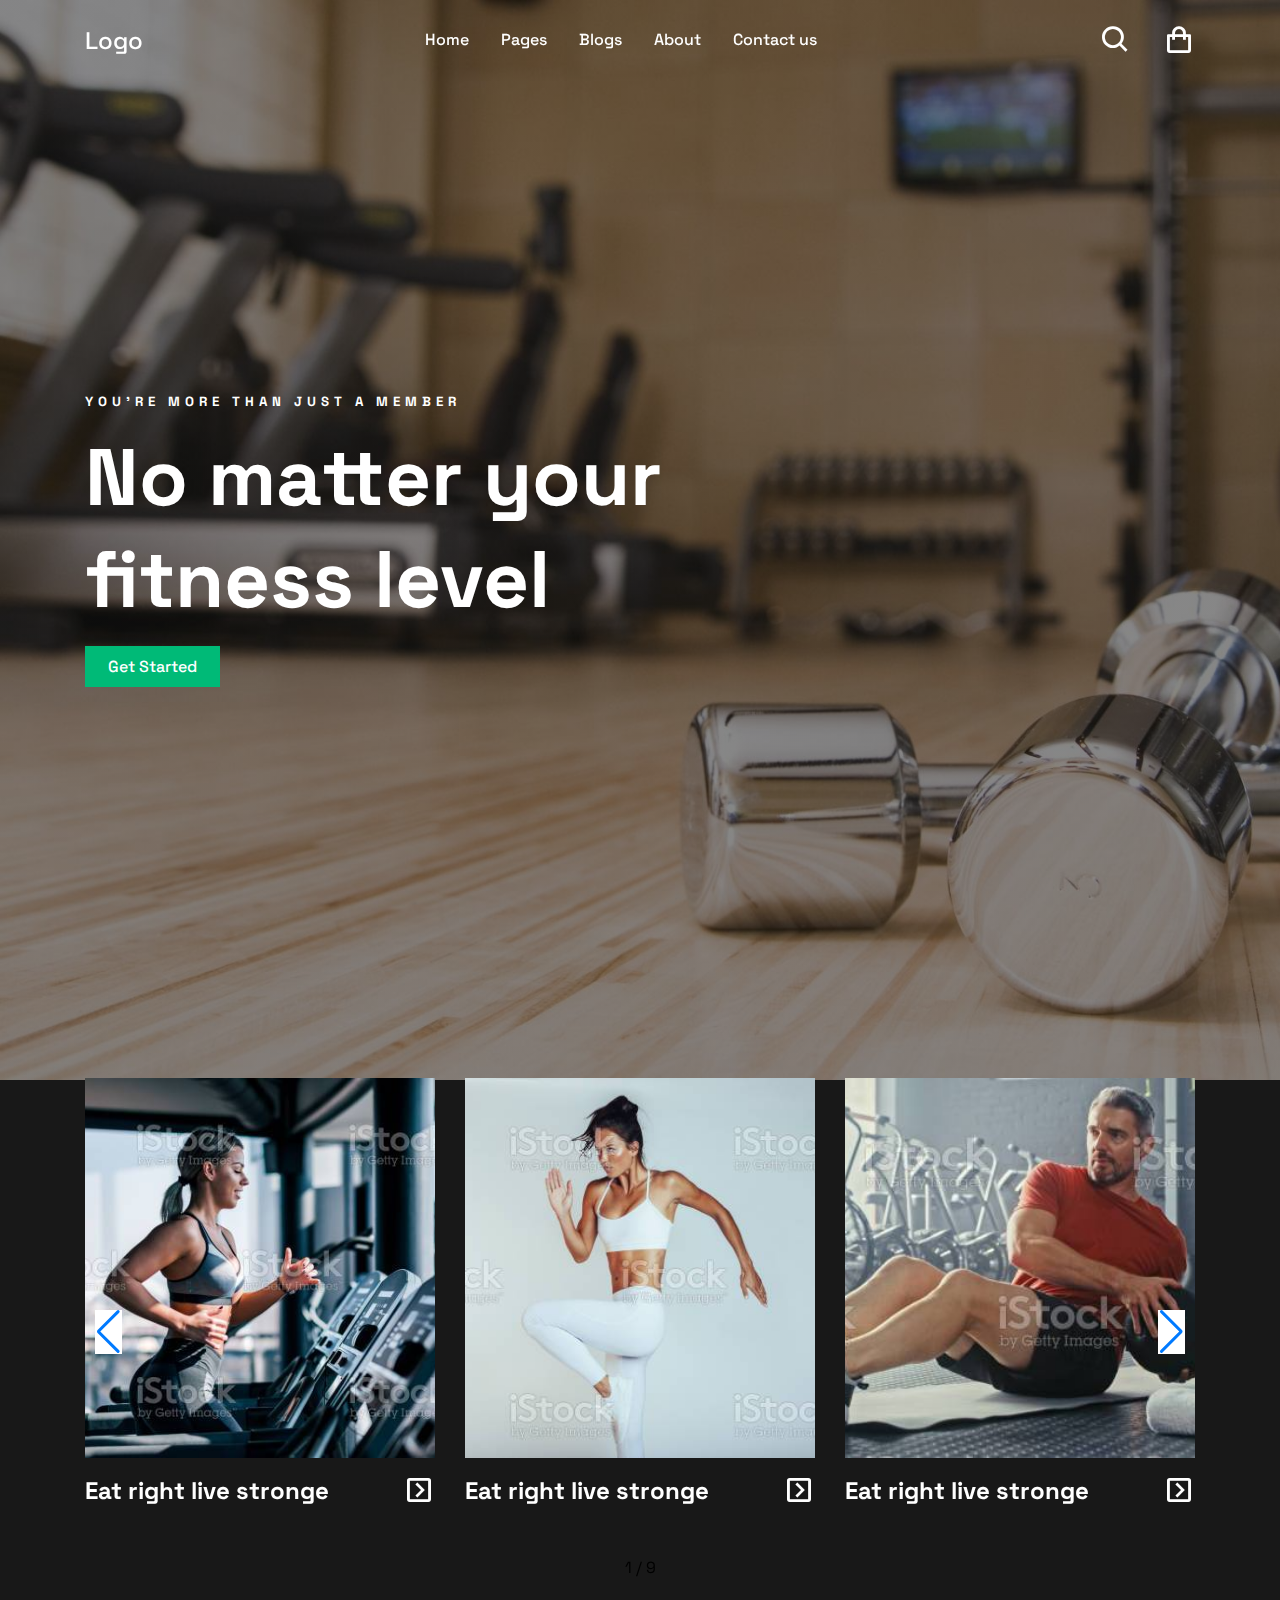
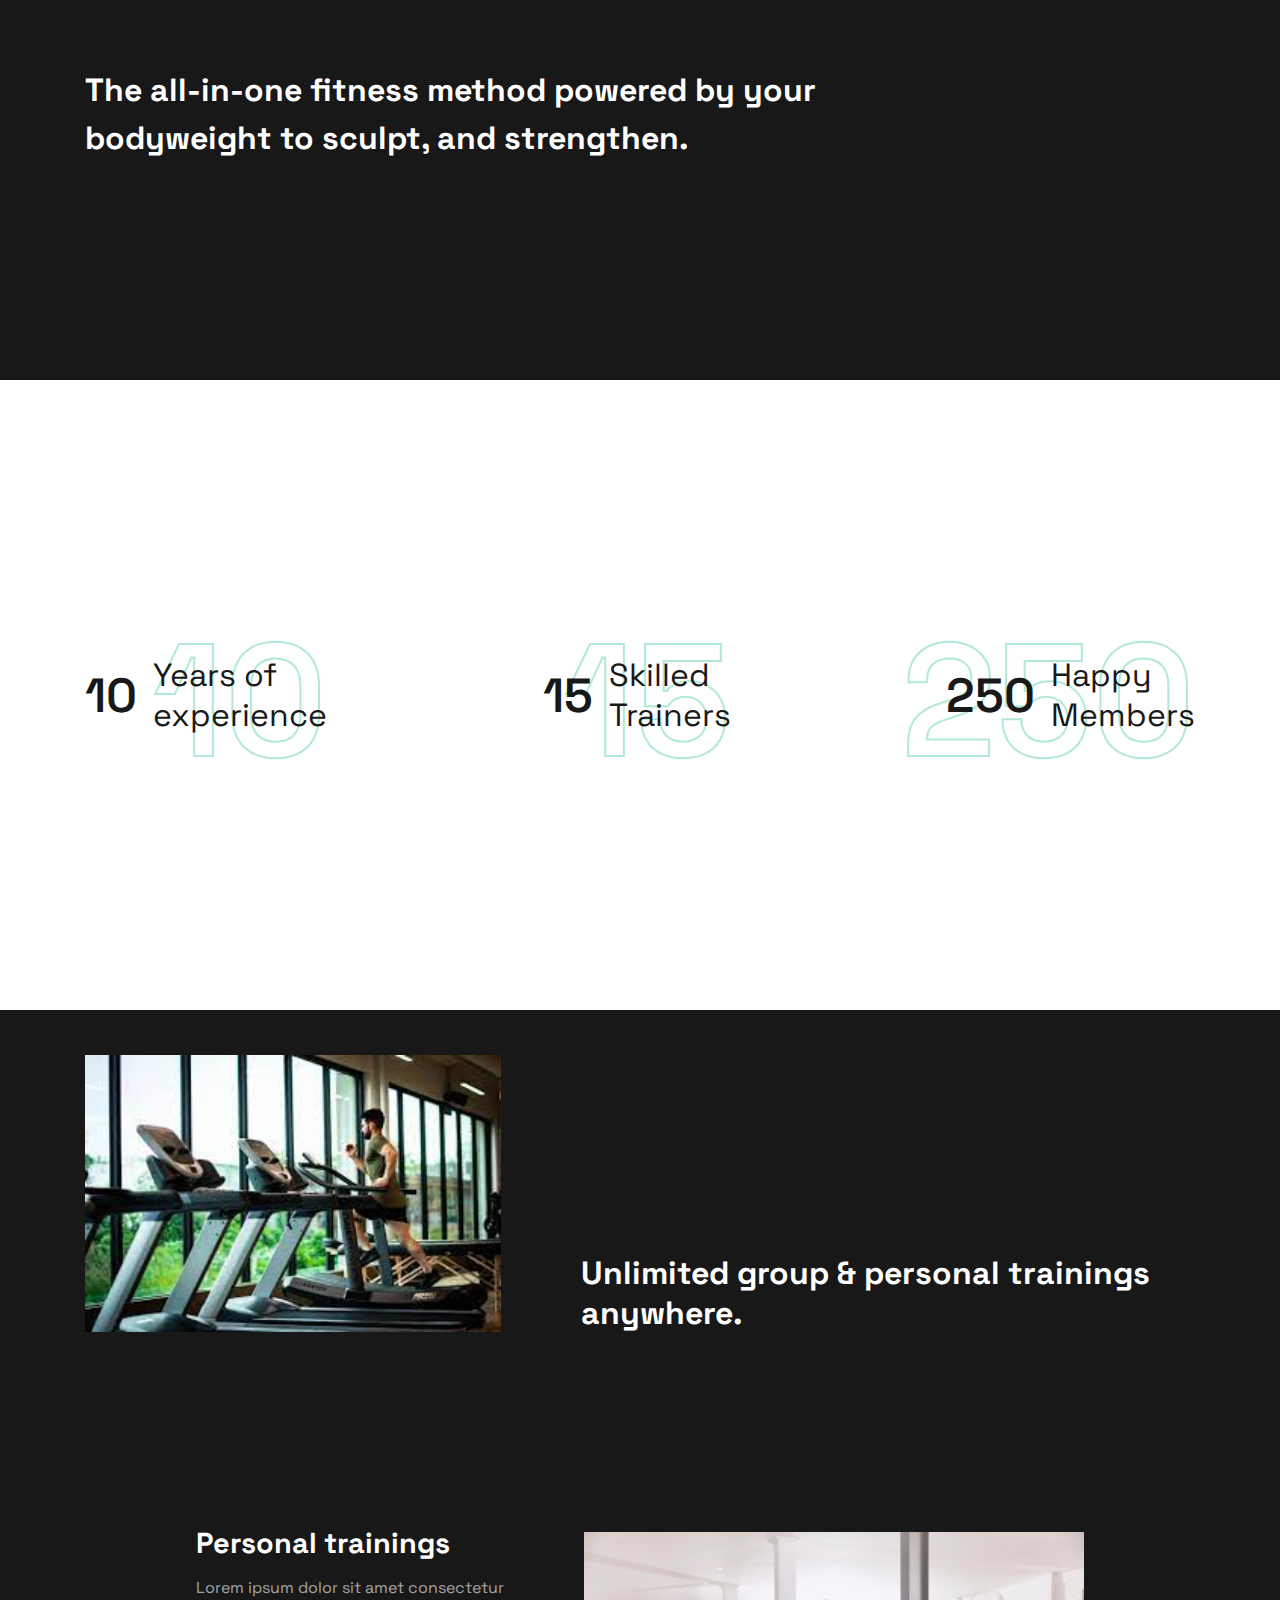
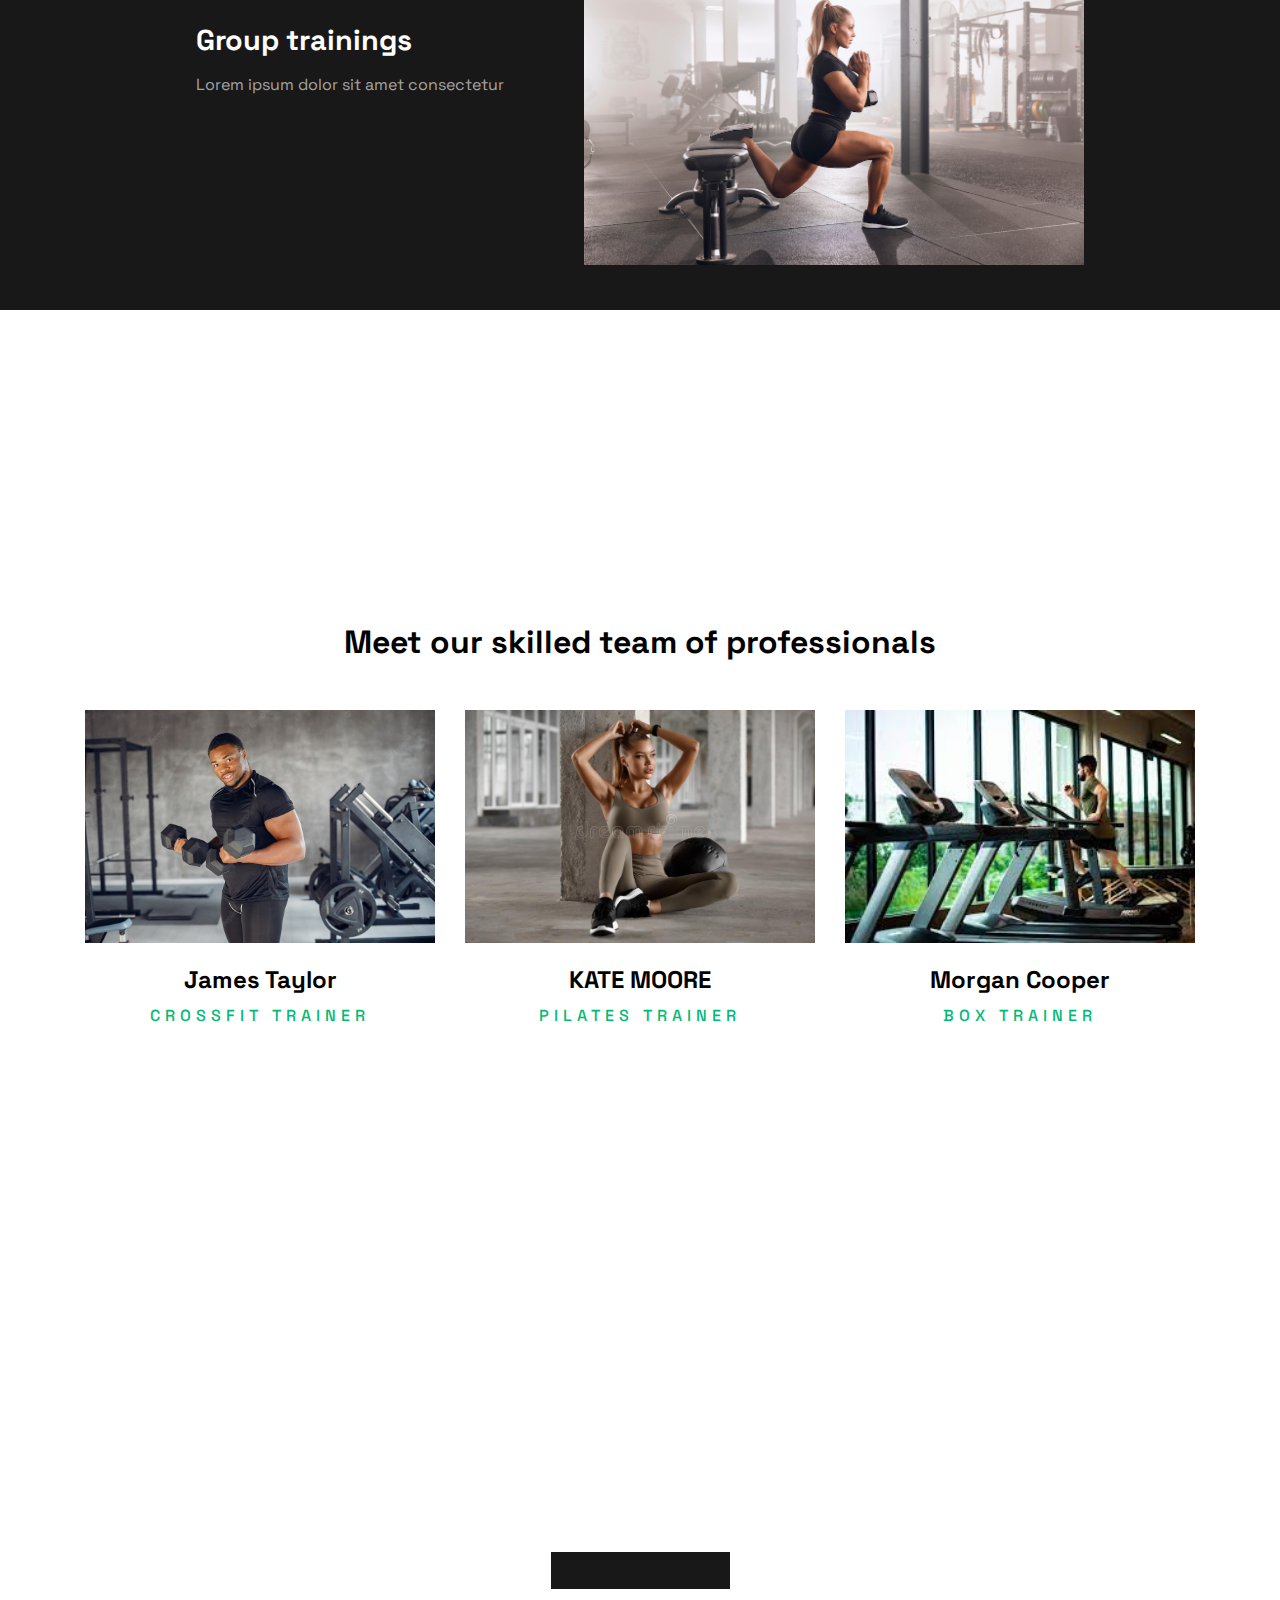
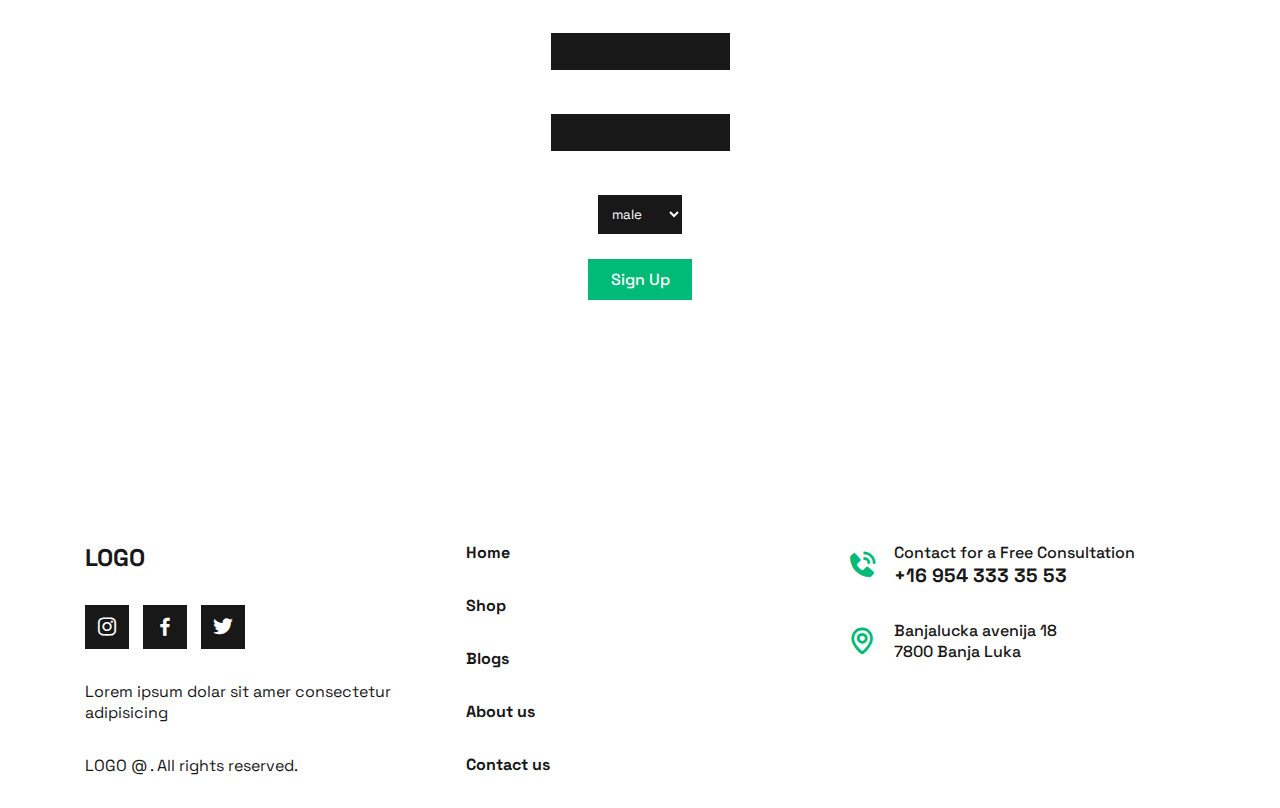
<file: index.html>
<!DOCTYPE html>
<html lang="en">

<head>
    <meta charset="UTF-8">
    <meta http-equiv="X-UA-Compatible" content="IE=edge">
    <link rel="stylesheet" href="gymtime.css">
    <link rel="shortcut icon" href="./images/favicon.svg" type="image/x-icon">
    <link href='https://unpkg.com/boxicons@2.1.2/css/boxicons.min.css' rel='stylesheet'>
    <link rel="stylesheet" href="https://cdn.jsdelivr.net/npm/swiper/swiper-bundle.min.css" />
    <title>Gym Time</title>
</head>

<body>
    <header>
        <nav>
            <div class="container">
                <div class="nav-bar">
                    <div class="logo">Logo</div>
                    <ul class="menu">
                        <li class="close-menu"><i class='bx bx-x'></i></li>
                        <li class="menu-item"><a href="#">Home</a></li>
                        <li class="menu-item"><a href="#">Pages</a></li>
                        <li class="menu-item"><a href="#">Blogs</a></li>
                        <li class="menu-item"><a href="#">About</a></li>
                        <li class="menu-item"><a href="#">Contact us</a></li>
                    </ul>
                    <div class="icon-box">
                        <i class='bx bx-search'></i>
                        <i class='bx bx-shopping-bag'></i>
                    </div>
                    <div class="open-menu">
                        <i class='bx bx-menu'></i>
                    </div>
                </div>
            </div>
        </nav>
    </header>

    <main>
        <section class="home">
            <div class="container">
                <div class="row">
                    <div class="home-content">
                        <h5>YOU'RE MORE THAN JUST A MEMBER</h5>
                        <h1>No matter your <br> fitness level</h1>
                        <button class="main-btn">Get Started</button>
                    </div>
                </div>
            </div>
        </section>

        <section class="services">
            <div class="container">
                <div class="swiper mySwiper">
                    <div class="swiper-wrapper">
                        <div class="swiper-slide">
                            <div class="services-box">
                                <div class="services-box-img">
                                    <img src="./pictures/2.jpg" alt="">
                                    <div>More</div>
                                </div>
                                <div class="services-box-content">
                                    <h3>Eat right live stronge</h3>
                                    <i class='bx bx-chevron-right-square'></i>
                                </div>
                            </div>
                        </div>
                        <div class="swiper-slide">
                            <div class="services-box">
                                <div class="services-box-img">
                                    <img src="./pictures/3.jpg" alt="">
                                    <div>More</div>
                                </div>
                                <div class="services-box-content">
                                    <h3>Eat right live stronge</h3>
                                    <i class='bx bx-chevron-right-square'></i>
                                </div>
                            </div>
                        </div>
                        <div class="swiper-slide">
                            <div class="services-box">
                                <div class="services-box-img">
                                    <img src="./pictures/4.jpg" alt="">
                                    <div>More</div>
                                </div>
                                <div class="services-box-content">
                                    <h3>Eat right live stronge</h3>
                                    <i class='bx bx-chevron-right-square'></i>
                                </div>
                            </div>
                        </div>
                        <div class="swiper-slide">
                            <div class="services-box">
                                <div class="services-box-img">
                                    <img src="./pictures/5.jpg" alt="">
                                    <div>More</div>
                                </div>
                                <div class="services-box-content">
                                    <h3>Eat right live stronge</h3>
                                    <i class='bx bx-chevron-right-square'></i>
                                </div>
                            </div>
                        </div>
                        <div class="swiper-slide">
                            <div class="services-box">
                                <div class="services-box-img">
                                    <img src="./pictures/6.jpg" alt="">
                                    <div>More</div>
                                </div>
                                <div class="services-box-content">
                                    <h3>Eat right live stronge</h3>
                                    <i class='bx bx-chevron-right-square'></i>
                                </div>
                            </div>
                        </div>
                        <div class="swiper-slide">
                            <div class="services-box">
                                <div class="services-box-img">
                                    <img src="./pictures/7.jpg" alt="">
                                    <div>More</div>
                                </div>
                                <div class="services-box-content">
                                    <h3>Eat right live stronge</h3>
                                    <i class='bx bx-chevron-right-square'></i>
                                </div>
                            </div>
                        </div>
                        <div class="swiper-slide">
                            <div class="services-box">
                                <div class="services-box-img">
                                    <img src="./pictures/8.jpg" alt="">
                                    <div>More</div>
                                </div>
                                <div class="services-box-content">
                                    <h3>Eat right live stronge</h3>
                                    <i class='bx bx-chevron-right-square'></i>
                                </div>
                            </div>
                        </div>
                        <div class="swiper-slide">
                            <div class="services-box">
                                <div class="services-box-img">
                                    <img src="./pictures/9.jpg" alt="">
                                    <div>More</div>
                                </div>
                                <div class="services-box-content">
                                    <h3>Eat right live stronge</h3>
                                    <i class='bx bx-chevron-right-square'></i>
                                </div>
                            </div>
                        </div>
                        <div class="swiper-slide">
                            <div class="services-box">
                                <div class="services-box-img">
                                    <img src="./pictures/10.jpg" alt="">
                                    <div>More</div>
                                </div>
                                <div class="services-box-content">
                                    <h3>Eat right live stronge</h3>
                                    <i class='bx bx-chevron-right-square'></i>
                                </div>
                            </div>
                        </div>
                    </div>
                    <div class="swiper-button-next"></div>
                    <div class="swiper-button-prev"></div>
                    <div class="swiper-pagination"></div>
                </div>
                <h2>The all-in-one fitness method powered by your <br>
                    bodyweight to sculpt, and strengthen.</h2>
            </div>
        </section>

        <section class="counter">
            <div class="container">
                <div class="row">
                    <div class="counter-item">
                        <div class="counter-number">
                            10
                            <span>10</span>
                        </div>
                        <div class="counter-text">
                            Years of <br> experience
                        </div>
                    </div>
                    <div class="counter-item">
                        <div class="counter-number">
                            15
                            <span>15</span>
                        </div>
                        <div class="counter-text">
                            Skilled <br> Trainers
                        </div>
                    </div>
                    <div class="counter-item">
                        <div class="counter-number">
                            250
                            <span>250</span>
                        </div>
                        <div class="counter-text">
                            Happy <br> Members
                        </div>
                    </div>
                </div>
            </div>
        </section>

        <section class="benefits">
            <div class="container">
                <div class="row">
                    <div class="benefits-top">
                        <img src="./pictures/b1.jpg" alt="">
                        <h2>Unlimited group & personal trainings anywhere.</h2>
                    </div>
                    <div class="benefits-bottom">
                        <ul>
                            <li>
                                <h3>
                                    Personal trainings
                                </h3>
                                <p>
                                    Lorem ipsum dolor sit amet consectetur
                                </p>
                            </li>
                            <li>
                                <h3>
                                    Group trainings
                                </h3>
                                <p>
                                    Lorem ipsum dolor sit amet consectetur
                                </p>
                            </li>
                        </ul>
                        <img src="./pictures/b2.jpg" alt="">
                    </div>
                </div>
            </div>
        </section>

        <section class="trainers">
            <div class="container">
                <h2>Meet our skilled team of professionals</h2>
                <div class="row">
                    <div class="trainer-card">
                        <div class="trainer-card-img">
                            <img src="./pictures/trainer1.jpg" alt="">
                            <div class="trainer-social">
                                <i class='bx bxl-instagram'></i>
                                <i class='bx bxl-facebook'></i>
                                <i class='bx bxl-twitter'></i>
                            </div>
                        </div>
                        <div class="trainer-card-content">
                            <h3>James Taylor</h3>
                            <span>CROSSFIT TRAINER</span>
                        </div>
                    </div>
                    <div class="trainer-card">
                        <div class="trainer-card-img">
                            <img src="./pictures/trainer2.jpg" alt="">
                            <div class="trainer-social">
                                <i class='bx bxl-instagram'></i>
                                <i class='bx bxl-facebook'></i>
                                <i class='bx bxl-twitter'></i>
                            </div>
                        </div>
                        <div class="trainer-card-content">
                            <h3>KATE MOORE</h3>
                            <span>PILATES TRAINER</span>
                        </div>
                    </div>
                    <div class="trainer-card">
                        <div class="trainer-card-img">
                            <img src="./pictures/b1.jpg" alt="">
                            <div class="trainer-social">
                                <i class='bx bxl-instagram'></i>
                                <i class='bx bxl-facebook'></i>
                                <i class='bx bxl-twitter'></i>
                            </div>
                        </div>
                        <div class="trainer-card-content">
                            <h3>Morgan Cooper</h3>
                            <span>BOX TRAINER</span>
                        </div>
                    </div>
                </div>
            </div>
        </section>

        <section class="signup">
            <div class="container">
                <h2>Sign up for the newsletter</h2>
                <form>
                    <div class="input-box">
                        <label for="name">name</label>
                        <input type="text" id="name" autocomplete="off">
                    </div>
                    <div class="input-box">
                        <label for="email">Email</label>
                        <input type="email" id="email" autocomplete="off">
                    </div>
                    <div class="input-box">
                        <label for="age">Age</label>
                        <input type="number" id="age" min="10">
                    </div>
                    <div class="input-box">
                        <label for="gender">Gender</label>
                        <select id="gender">
                            <option value="male">male</option>
                            <option value="female">female</option>
                            <option value="other">other</option>
                        </select>
                    </div>
                    <button type="submit" class="main-btn">Sign Up</button>
                </form>
            </div>
        </section>

        <div class="scroll-top">
            <i class='bx bx-chevron-up'></i>
        </div>
    </main>

    <footer>
        <div class="container">
            <div class="row">
                <div class="footer-col footer-about">
                    <h2>LOGO</h2>
                    <div>
                        <i class='bx bxl-instagram'></i>
                        <i class='bx bxl-facebook'></i>
                        <i class='bx bxl-twitter'></i>
                    </div>
                    <p>Lorem ipsum dolar sit amer consectetur adipisicing</p>
                    <p>LOGO @ . All rights reserved.</p>
                </div>
                <div class="footer-col">
                 <h4><a href="#">Home</a></h4>
                 <h4><a href="#">Shop</a></h4>
                 <h4><a href="#">Blogs</a></h4>
                 <h4><a href="#">About us</a></h4>
                 <h4><a href="#">Contact us</a></h4>
                </div>
                <div class="footer-col">
                   <div class="contact-footer">
                    <i class='bx bxs-phone-call'></i>
                    <div>
                        <span>Contact for a Free Consultation</span>
                        <h4>+16 954 333 35 53</h4>
                    </div>
                   </div>
                   <div class="contact-footer">
                    <i class='bx bx-map'></i>
                    <div>
                        <span>Banjalucka avenija 18 <br>
                                   7800 Banja Luka
                        </span>
                    </div>
                   </div>
                </div>
            </div>
        </div>
    </footer>




    <script src="gymtime.js"></script>
    <script src="https://cdn.jsdelivr.net/npm/swiper/swiper-bundle.min.js"></script>
    <script src="swiper.js"></script>
</body>

</html>
</file>
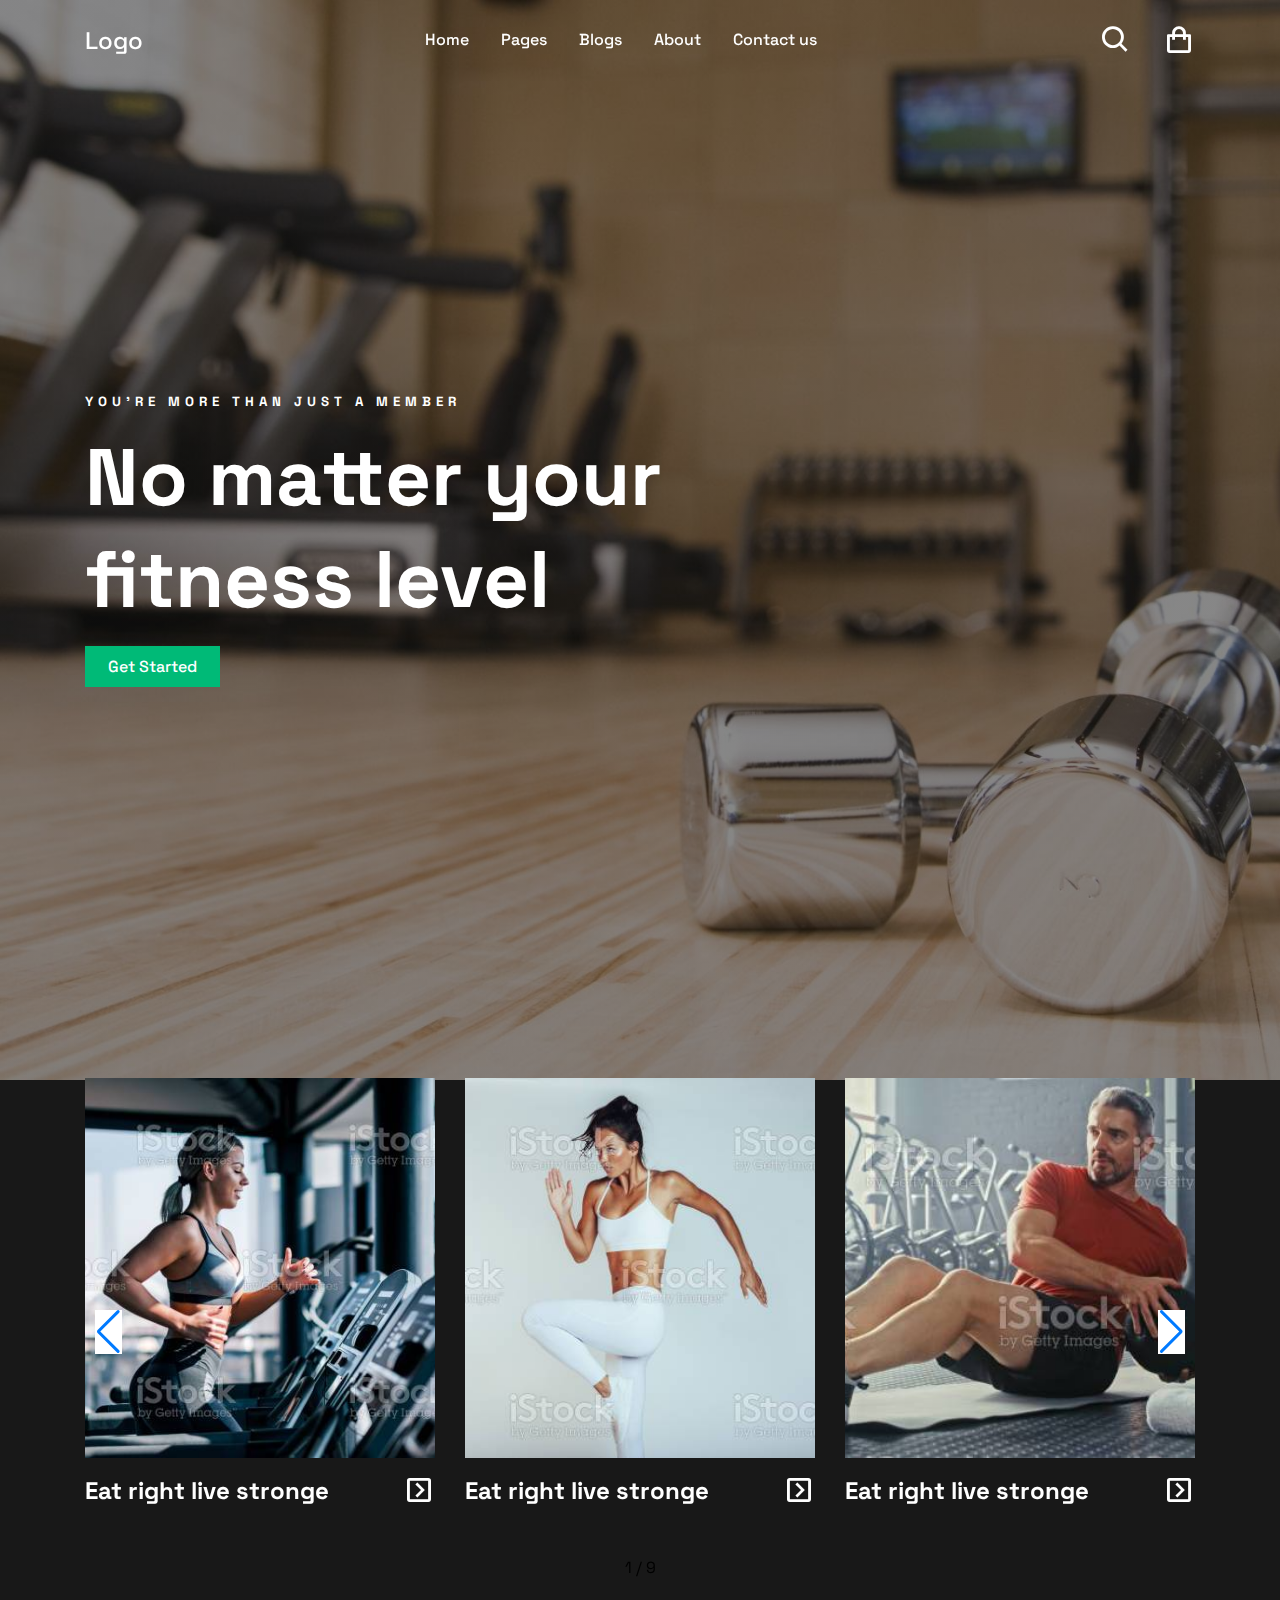
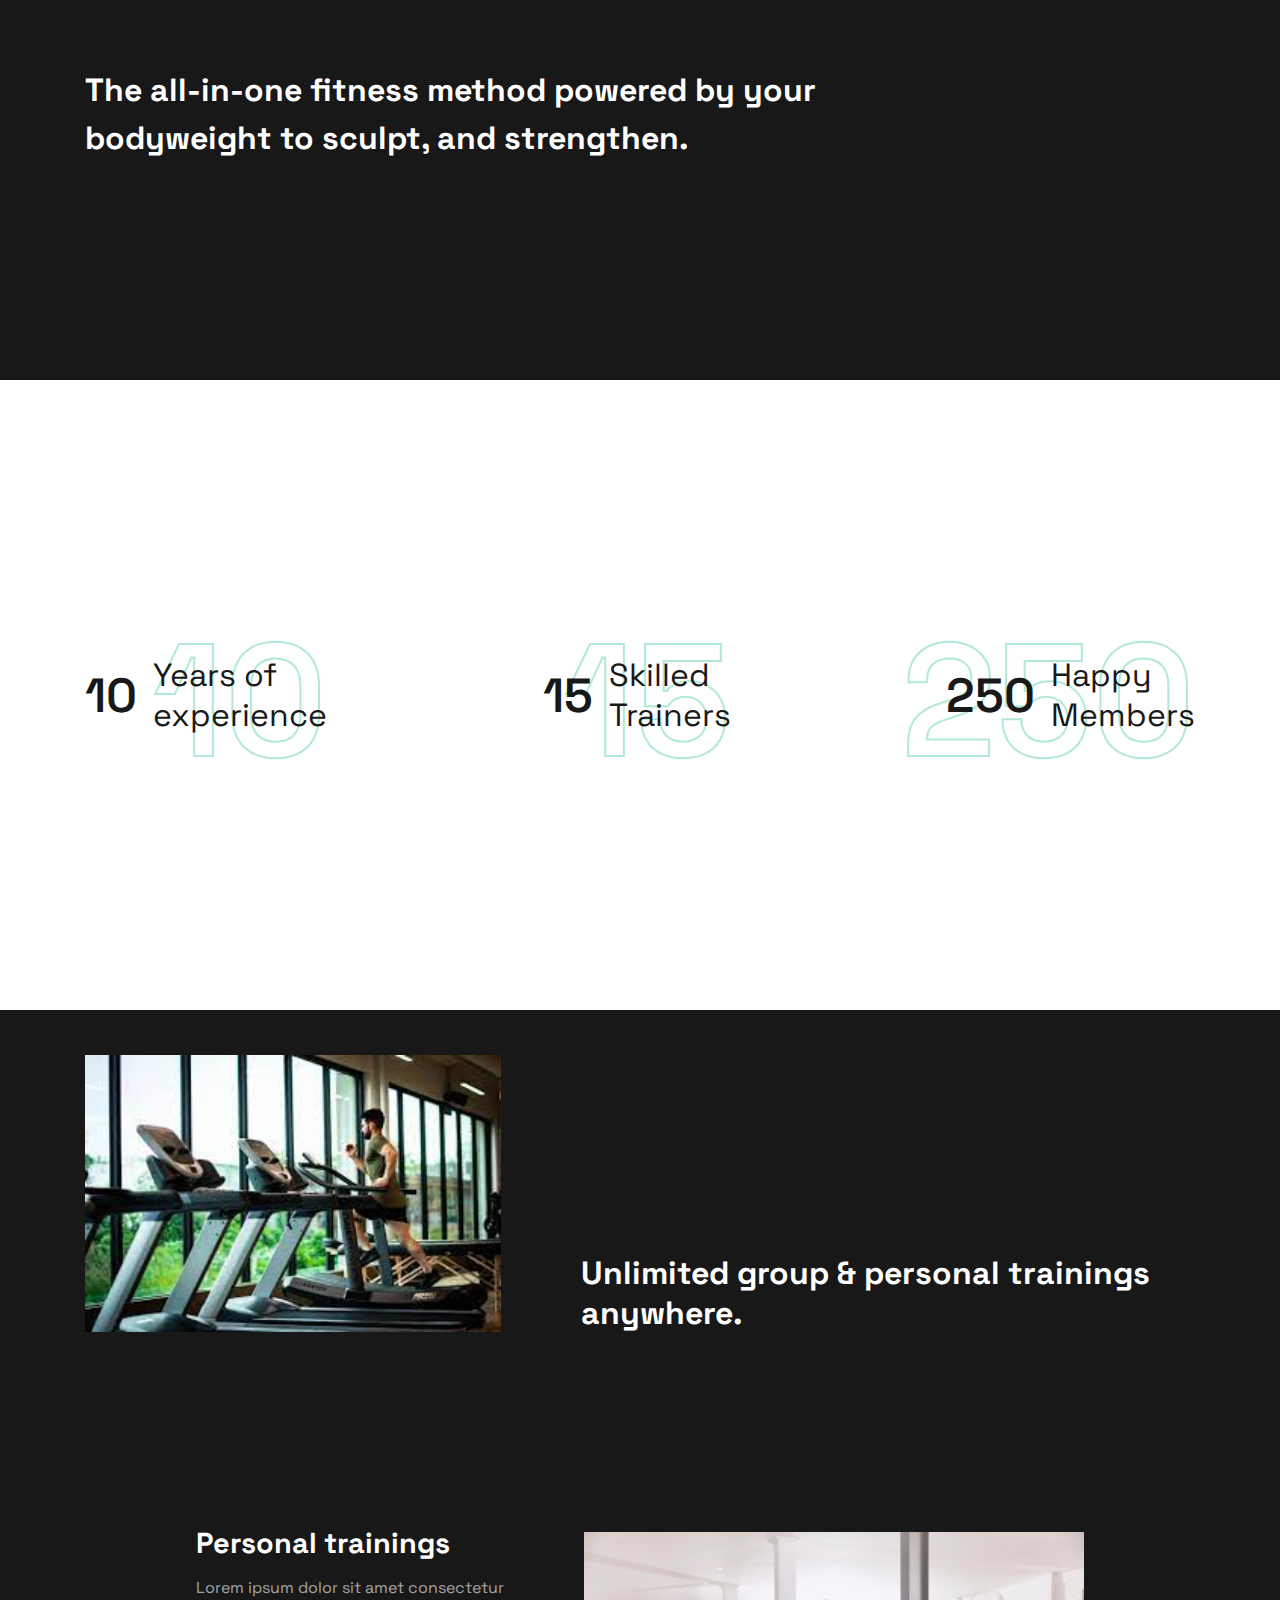
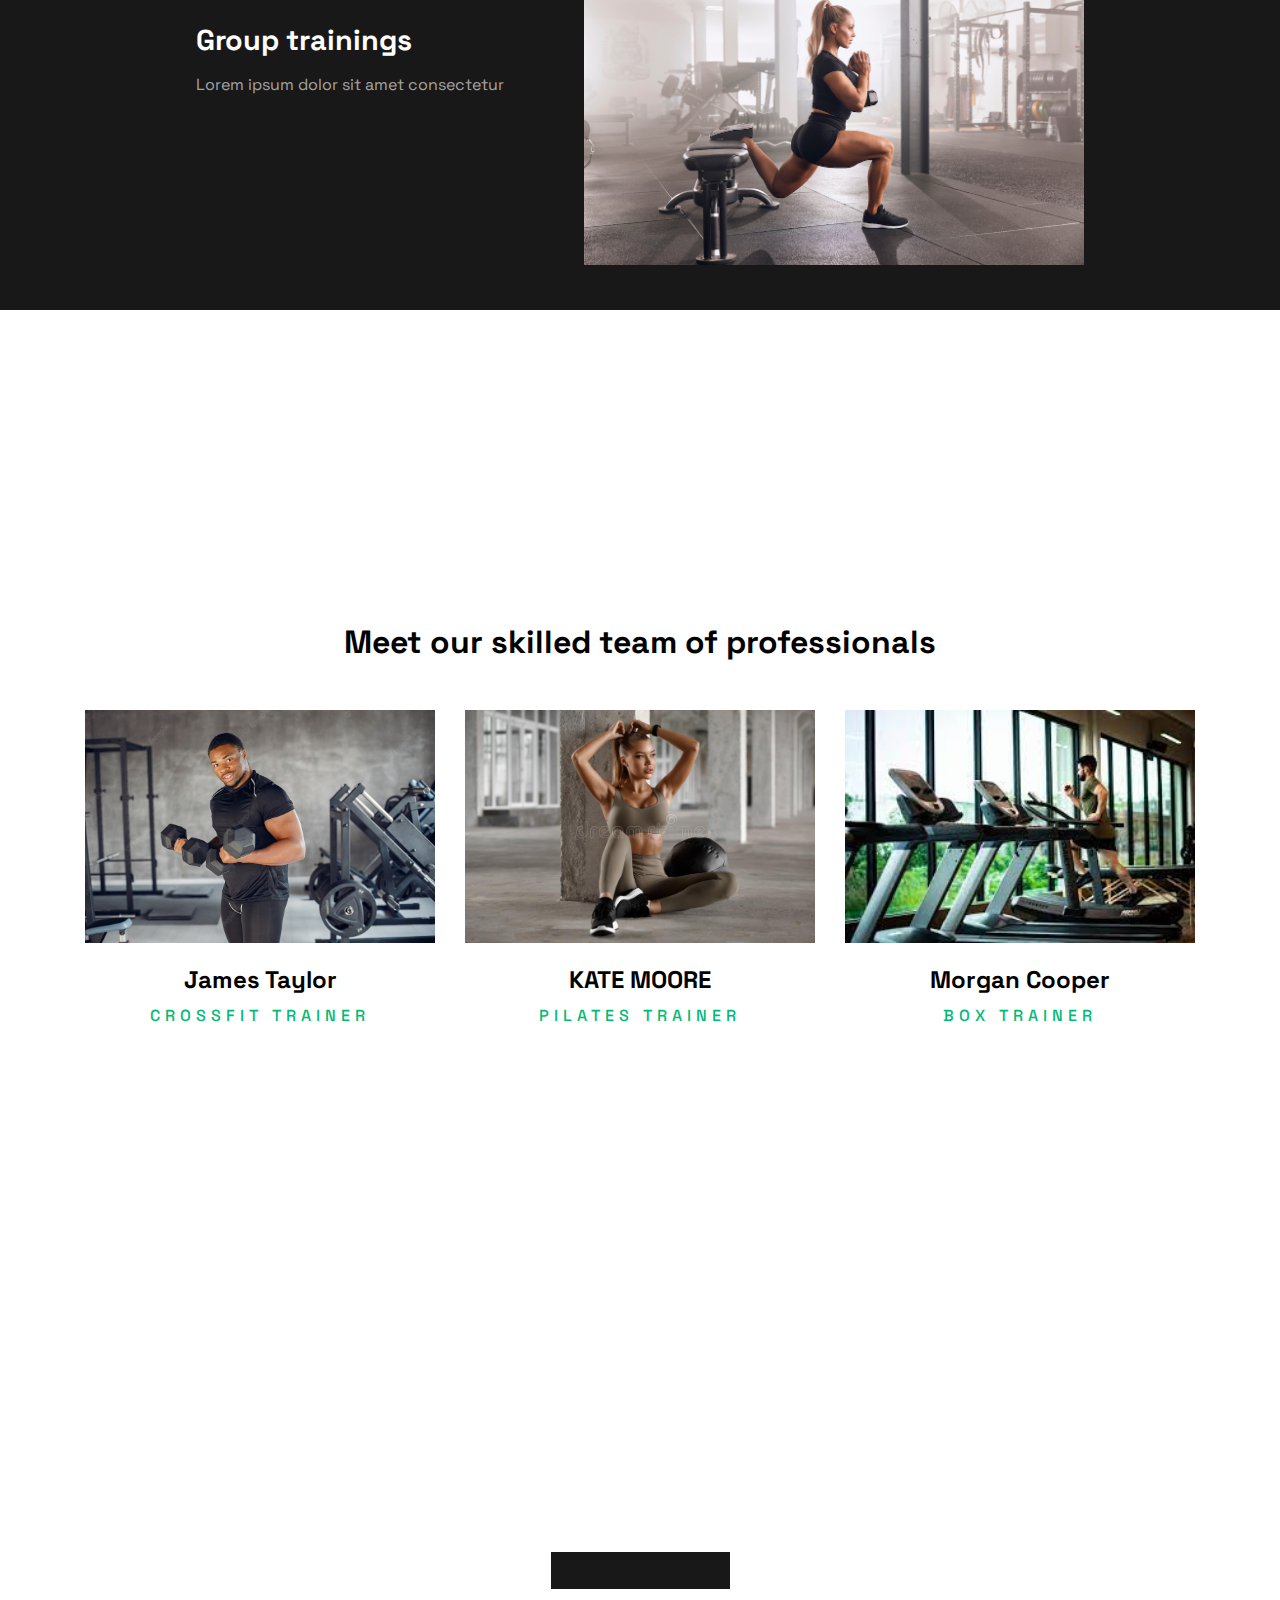
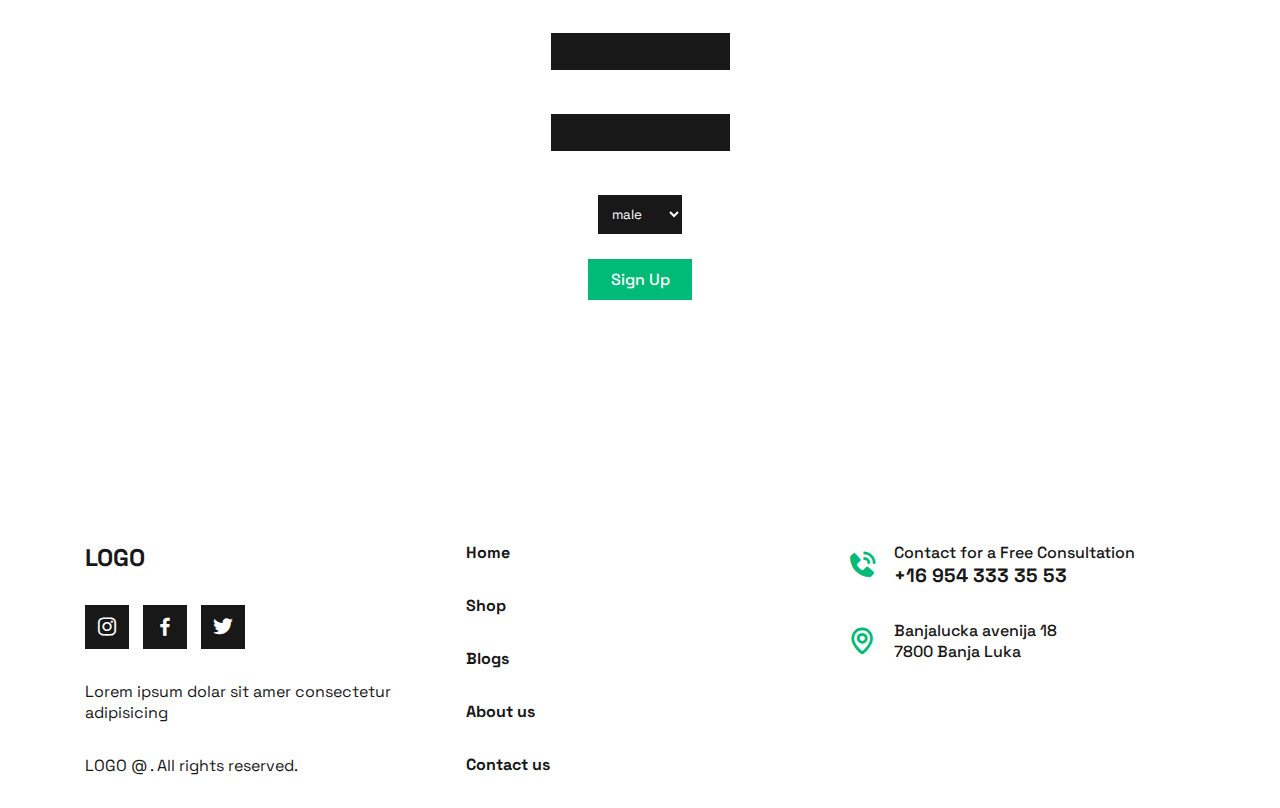
<file: gymtime.html>
<!DOCTYPE html>
<html lang="en">

<head>
    <meta charset="UTF-8">
    <meta http-equiv="X-UA-Compatible" content="IE=edge">
    <link rel="stylesheet" href="gymtime.css">
    <link rel="shortcut icon" href="./images/favicon.svg" type="image/x-icon">
    <link href='https://unpkg.com/boxicons@2.1.2/css/boxicons.min.css' rel='stylesheet'>
    <link rel="stylesheet" href="https://cdn.jsdelivr.net/npm/swiper/swiper-bundle.min.css" />
    <title>Gym Time</title>
</head>

<body>
    <header>
        <nav>
            <div class="container">
                <div class="nav-bar">
                    <div class="logo">Logo</div>
                    <ul class="menu">
                        <li class="close-menu"><i class='bx bx-x'></i></li>
                        <li class="menu-item"><a href="#">Home</a></li>
                        <li class="menu-item"><a href="#">Pages</a></li>
                        <li class="menu-item"><a href="#">Blogs</a></li>
                        <li class="menu-item"><a href="#">About</a></li>
                        <li class="menu-item"><a href="#">Contact us</a></li>
                    </ul>
                    <div class="icon-box">
                        <i class='bx bx-search'></i>
                        <i class='bx bx-shopping-bag'></i>
                    </div>
                    <div class="open-menu">
                        <i class='bx bx-menu'></i>
                    </div>
                </div>
            </div>
        </nav>
    </header>

    <main>
        <section class="home">
            <div class="container">
                <div class="row">
                    <div class="home-content">
                        <h5>YOU'RE MORE THAN JUST A MEMBER</h5>
                        <h1>No matter your <br> fitness level</h1>
                        <button class="main-btn">Get Started</button>
                    </div>
                </div>
            </div>
        </section>

        <section class="services">
            <div class="container">
                <div class="swiper mySwiper">
                    <div class="swiper-wrapper">
                        <div class="swiper-slide">
                            <div class="services-box">
                                <div class="services-box-img">
                                    <img src="./pictures/2.jpg" alt="">
                                    <div>More</div>
                                </div>
                                <div class="services-box-content">
                                    <h3>Eat right live stronge</h3>
                                    <i class='bx bx-chevron-right-square'></i>
                                </div>
                            </div>
                        </div>
                        <div class="swiper-slide">
                            <div class="services-box">
                                <div class="services-box-img">
                                    <img src="./pictures/3.jpg" alt="">
                                    <div>More</div>
                                </div>
                                <div class="services-box-content">
                                    <h3>Eat right live stronge</h3>
                                    <i class='bx bx-chevron-right-square'></i>
                                </div>
                            </div>
                        </div>
                        <div class="swiper-slide">
                            <div class="services-box">
                                <div class="services-box-img">
                                    <img src="./pictures/4.jpg" alt="">
                                    <div>More</div>
                                </div>
                                <div class="services-box-content">
                                    <h3>Eat right live stronge</h3>
                                    <i class='bx bx-chevron-right-square'></i>
                                </div>
                            </div>
                        </div>
                        <div class="swiper-slide">
                            <div class="services-box">
                                <div class="services-box-img">
                                    <img src="./pictures/5.jpg" alt="">
                                    <div>More</div>
                                </div>
                                <div class="services-box-content">
                                    <h3>Eat right live stronge</h3>
                                    <i class='bx bx-chevron-right-square'></i>
                                </div>
                            </div>
                        </div>
                        <div class="swiper-slide">
                            <div class="services-box">
                                <div class="services-box-img">
                                    <img src="./pictures/6.jpg" alt="">
                                    <div>More</div>
                                </div>
                                <div class="services-box-content">
                                    <h3>Eat right live stronge</h3>
                                    <i class='bx bx-chevron-right-square'></i>
                                </div>
                            </div>
                        </div>
                        <div class="swiper-slide">
                            <div class="services-box">
                                <div class="services-box-img">
                                    <img src="./pictures/7.jpg" alt="">
                                    <div>More</div>
                                </div>
                                <div class="services-box-content">
                                    <h3>Eat right live stronge</h3>
                                    <i class='bx bx-chevron-right-square'></i>
                                </div>
                            </div>
                        </div>
                        <div class="swiper-slide">
                            <div class="services-box">
                                <div class="services-box-img">
                                    <img src="./pictures/8.jpg" alt="">
                                    <div>More</div>
                                </div>
                                <div class="services-box-content">
                                    <h3>Eat right live stronge</h3>
                                    <i class='bx bx-chevron-right-square'></i>
                                </div>
                            </div>
                        </div>
                        <div class="swiper-slide">
                            <div class="services-box">
                                <div class="services-box-img">
                                    <img src="./pictures/9.jpg" alt="">
                                    <div>More</div>
                                </div>
                                <div class="services-box-content">
                                    <h3>Eat right live stronge</h3>
                                    <i class='bx bx-chevron-right-square'></i>
                                </div>
                            </div>
                        </div>
                        <div class="swiper-slide">
                            <div class="services-box">
                                <div class="services-box-img">
                                    <img src="./pictures/10.jpg" alt="">
                                    <div>More</div>
                                </div>
                                <div class="services-box-content">
                                    <h3>Eat right live stronge</h3>
                                    <i class='bx bx-chevron-right-square'></i>
                                </div>
                            </div>
                        </div>
                    </div>
                    <div class="swiper-button-next"></div>
                    <div class="swiper-button-prev"></div>
                    <div class="swiper-pagination"></div>
                </div>
                <h2>The all-in-one fitness method powered by your <br>
                    bodyweight to sculpt, and strengthen.</h2>
            </div>
        </section>

        <section class="counter">
            <div class="container">
                <div class="row">
                    <div class="counter-item">
                        <div class="counter-number">
                            10
                            <span>10</span>
                        </div>
                        <div class="counter-text">
                            Years of <br> experience
                        </div>
                    </div>
                    <div class="counter-item">
                        <div class="counter-number">
                            15
                            <span>15</span>
                        </div>
                        <div class="counter-text">
                            Skilled <br> Trainers
                        </div>
                    </div>
                    <div class="counter-item">
                        <div class="counter-number">
                            250
                            <span>250</span>
                        </div>
                        <div class="counter-text">
                            Happy <br> Members
                        </div>
                    </div>
                </div>
            </div>
        </section>

        <section class="benefits">
            <div class="container">
                <div class="row">
                    <div class="benefits-top">
                        <img src="./pictures/b1.jpg" alt="">
                        <h2>Unlimited group & personal trainings anywhere.</h2>
                    </div>
                    <div class="benefits-bottom">
                        <ul>
                            <li>
                                <h3>
                                    Personal trainings
                                </h3>
                                <p>
                                    Lorem ipsum dolor sit amet consectetur
                                </p>
                            </li>
                            <li>
                                <h3>
                                    Group trainings
                                </h3>
                                <p>
                                    Lorem ipsum dolor sit amet consectetur
                                </p>
                            </li>
                        </ul>
                        <img src="./pictures/b2.jpg" alt="">
                    </div>
                </div>
            </div>
        </section>

        <section class="trainers">
            <div class="container">
                <h2>Meet our skilled team of professionals</h2>
                <div class="row">
                    <div class="trainer-card">
                        <div class="trainer-card-img">
                            <img src="./pictures/trainer1.jpg" alt="">
                            <div class="trainer-social">
                                <i class='bx bxl-instagram'></i>
                                <i class='bx bxl-facebook'></i>
                                <i class='bx bxl-twitter'></i>
                            </div>
                        </div>
                        <div class="trainer-card-content">
                            <h3>James Taylor</h3>
                            <span>CROSSFIT TRAINER</span>
                        </div>
                    </div>
                    <div class="trainer-card">
                        <div class="trainer-card-img">
                            <img src="./pictures/trainer2.jpg" alt="">
                            <div class="trainer-social">
                                <i class='bx bxl-instagram'></i>
                                <i class='bx bxl-facebook'></i>
                                <i class='bx bxl-twitter'></i>
                            </div>
                        </div>
                        <div class="trainer-card-content">
                            <h3>KATE MOORE</h3>
                            <span>PILATES TRAINER</span>
                        </div>
                    </div>
                    <div class="trainer-card">
                        <div class="trainer-card-img">
                            <img src="./pictures/b1.jpg" alt="">
                            <div class="trainer-social">
                                <i class='bx bxl-instagram'></i>
                                <i class='bx bxl-facebook'></i>
                                <i class='bx bxl-twitter'></i>
                            </div>
                        </div>
                        <div class="trainer-card-content">
                            <h3>Morgan Cooper</h3>
                            <span>BOX TRAINER</span>
                        </div>
                    </div>
                </div>
            </div>
        </section>

        <section class="signup">
            <div class="container">
                <h2>Sign up for the newsletter</h2>
                <form>
                    <div class="input-box">
                        <label for="name">name</label>
                        <input type="text" id="name" autocomplete="off">
                    </div>
                    <div class="input-box">
                        <label for="email">Email</label>
                        <input type="email" id="email" autocomplete="off">
                    </div>
                    <div class="input-box">
                        <label for="age">Age</label>
                        <input type="number" id="age" min="10">
                    </div>
                    <div class="input-box">
                        <label for="gender">Gender</label>
                        <select id="gender">
                            <option value="male">male</option>
                            <option value="female">female</option>
                            <option value="other">other</option>
                        </select>
                    </div>
                    <button type="submit" class="main-btn">Sign Up</button>
                </form>
            </div>
        </section>

        <div class="scroll-top">
            <i class='bx bx-chevron-up'></i>
        </div>
    </main>

    <footer>
        <div class="container">
            <div class="row">
                <div class="footer-col footer-about">
                    <h2>LOGO</h2>
                    <div>
                        <i class='bx bxl-instagram'></i>
                        <i class='bx bxl-facebook'></i>
                        <i class='bx bxl-twitter'></i>
                    </div>
                    <p>Lorem ipsum dolar sit amer consectetur adipisicing</p>
                    <p>LOGO @ . All rights reserved.</p>
                </div>
                <div class="footer-col">
                 <h4><a href="#">Home</a></h4>
                 <h4><a href="#">Shop</a></h4>
                 <h4><a href="#">Blogs</a></h4>
                 <h4><a href="#">About us</a></h4>
                 <h4><a href="#">Contact us</a></h4>
                </div>
                <div class="footer-col">
                   <div class="contact-footer">
                    <i class='bx bxs-phone-call'></i>
                    <div>
                        <span>Contact for a Free Consultation</span>
                        <h4>+16 954 333 35 53</h4>
                    </div>
                   </div>
                   <div class="contact-footer">
                    <i class='bx bx-map'></i>
                    <div>
                        <span>Banjalucka avenija 18 <br>
                                   7800 Banja Luka
                        </span>
                    </div>
                   </div>
                </div>
            </div>
        </div>
    </footer>




    <script src="gymtime.js"></script>
    <script src="https://cdn.jsdelivr.net/npm/swiper/swiper-bundle.min.js"></script>
    <script src="swiper.js"></script>
</body>

</html>
</file>
<file: gymtime.css>
@import url('https://fonts.googleapis.com/css2?family=Space+Grotesk:wght@400;500;600;700&display=swap');

:root {
    --main: #00ba77;
    --white: #ffffff;
    --black: #181818;
    --grey: #e9e9e9ad;
    --shadow: 0 15px 40px rgba(0, 0, 0, 8.9);
    --linear-gradiant: linear-gradient(0deg, #18181885 100%, #18181885 100%);
}

* {
    font-family: 'Space Grotesk', sans-serif;
    padding: 0;
    margin: 0;
    box-sizing: border-box;
}

a {
    text-decoration: none;
    color: inherit;
}

ul {
    list-style: none;
}

button {
    cursor: pointer;
    outline: none;
}

.container {
    max-width: 1140px;
    width: 100%;
    padding: 0 15px;
    margin: 0 auto;
}

.row {
    display: flex;
    align-items: center;
    justify-content: space-between;
}

nav {
    padding: 1.5rem 0;
    position: fixed;
    top: 0;
    width: 100%;
    background-color: transparent;
    z-index: 99;
    transition: all 300ms;
}

nav.sticky {
    background-color: var(--white);
}

.nav-bar {
    display: flex;
    align-items: center;
    justify-content: space-between;
}

.logo {
    color: var(--white);
    font-size: 1.5rem;
    font-weight: 500;
    transition: all 300ms;
    cursor: pointer;
}

nav.sticky .logo {
    color: var(--black);
}

.logo:hover {
    color: var(--main);
}

.menu,.icon-box {
    display: flex;
    align-items: center;
    gap: 2rem;
    transition: all 300ms;
} 

.menu-item {
    color: var(--white);
    font-weight: 500;
}

nav.sticky .menu-item {
    color: var(--black);
}

.menu-item::after {
    content: ' ';
    width: 0;
    height: 2px;
    background-color: var(--white);
    display: block;
    margin: 0 auto;
    transition: all 300ms;
}

.menu-item:hover::after {
width: 100%;
}

.icon-box i {
    font-size: 2rem;
    color: var(--white);
    cursor: pointer;
}

nav.sticky .icon-box i  {
    color: var(--black);
}

.open-menu i {
color: var(--main);
font-size: 2rem;
}


.open-menu {
    display: none;
}

.close-menu i {
    font-size: 2rem;
    color: var(--main);
}

.close-menu {
    display: none;
}

@media only screen and (max-width: 768px) {
.menu {
    position: fixed;
    right: 0;
    top: 0;
    flex-direction: column;
    background-color: var(--white);
    height: 100vh;
    color: var(--black);
    width: 50%;
    padding: 1rem;
    transform: translateX(100%);


}
.menu.open {
    transform: translateX(0);
}

.open-menu,.close-menu {
    display: block;
    cursor: pointer;
}

.menu-item {
    color: var(--black);

}
}

section {
    padding: 2rem 0;
    min-height: 100vh;
    display: flex;
    align-items: center;
    position: relative;
}

.home {
    background: var(--linear-gradiant),url('pictures/1.jpg') ;
background-size: cover;
min-height: 120vh;
}

.home-content {
    animation:slide-right 1s ease-in forwards;
}

@keyframes slide-right {
    0% {
        transform: translateX(-100%);
    }
    80% {
        transform: translateX(5%);
    }
    100% {
        transform: translateX(0);
    }
}

.home-content h5 {
letter-spacing: 5px;
color: var(--white);
}

.home-content h1 {
    font-size: 5rem;
    color: var(--white);
    margin: 1rem 0;
}

.main-btn {
    padding: 0.5rem 1.3rem;
    background-color: var(--main);
    color: var(--white);
    border: 2px solid var(--main);
    font-size: 1rem;
    font-weight: 500;
    transition: all 300ms;
}

.main-btn:hover {
    background-color: transparent;
    color: var(--main);
}

@media only screen and (max-width: 768px)  {
    .row {
        flex-direction: column;
    }
    .home-content h1 {
        font-size: 3rem;
    }
}

.services {
    background-color:var(--black) ;
}

.services-box {
    width: 100%;
    height: 380px;
    max-height: 100%;
}

.services-box-img {
    position: relative;
    width: 100%;
    height: 100%;
}

.services-box-img img {
    width: 100%;
    height: 100%;
    object-fit: cover;
}

.services-box-img div {
    position: absolute;
    top: 50%;
    left: 50%;
    transform: translate(-50%,-50%);
    background-color: var(--black);
    width: 80px;
    height: 80px;
    border-radius: 50%;
    display: flex;
    align-items: center;
    justify-content: center;
    cursor: pointer;
    box-shadow: var(--shadow);
    opacity: 0;
    transition: all 400ms;
    color:var(--white) ;
}

.services-box:hover .services-box-img div {
opacity: 1;
}

.services-box-content {
display: flex;
align-items: center;
justify-content: space-between;
color: var(--white);
margin-top: 1rem;
}

.services-box-content h3 {
    font-size: 1.5rem;
    text-decoration: underline var(--black);
    transition: all 400ms;
}

.services-box:hover h3 {
text-decoration: underline;
}

.services-box-content i {
    font-size: 2rem;
}

.services .swiper {
    transform: translateY(-150px);
    padding-bottom: 8rem;
}

.swiper-button-next, .swiper-button-prev {
background-color: var(--white);
color: var(--black);
font-size: 2rem;
width: 50px;
height: 50px;
top: unset;
bottom: 40%;
}

.swiper-button-next::after, .swiper-button-prev::after {
    font-size: 2rem;
} 

.swiper-pagination {
    color: var(--white);
    bottom: 0;
}

.services h2 {
    font-size: 2rem;
    color: var(--white);
    transform: translateY(-70px);
    line-height: 3rem;
}

.counter {
    min-height: 70vh;
}

.counter-item {
    display: flex;
    align-items: center;
    gap: 1rem;
    color: var(--black);
    position: relative;
}

.counter-number {
    font-size: 3rem;
    font-weight: 600;
}

.counter-number span {
    position: absolute;
    top: -70%;
    right: 0;
    font-size: 10rem;
    color: transparent;
    -webkit-text-stroke : 2px var(--main);
    opacity: 0.3;
    z-index: -1;
}

.counter-text {
    font-size: 2rem;
}

@media only screen and (max-width: 768px) {
    .counter {
        min-height: 100vh;
    }
    .counter .row {
        gap: 5rem;
    }
    .counter span {
        font-size: 8rem;
    }
}

.benefits {
background-color: var(--black);
}

.benefits .row {
    flex-direction: column;
}

.benefits-top, .benefits-bottom {
    display: flex;
    align-items: center;
    gap: 5rem;
}

.benefits-top img {
    width: 500px;
    max-height: 400px;
    max-width: 100%;
    transform: translateY(-100px);
}

.benefits-top h2 {
    font-size: 2rem;
    color: var(--white);
}

.benefits-bottom {
    justify-content:flex-end ;
}

.benefits-bottom img {
width: 500px;
max-height: 400px;
max-width: 100%;
transform: translateY(100px);
}

.benefits-bottom li {
    display: flex;
    flex-direction: column;
    color: var(--white);
    margin-top: 1.5rem;
}

.benefits-bottom li h3 {
    font-size: 1.8rem;
    margin-bottom: 1rem;
    cursor: pointer;
}

.benefits-bottom li h3:hover {
text-decoration: underline;
}

.benefits-bottom p {
    color: var(--grey);
    max-width: 400px;
}

@media only screen and (max-width: 768px) {
.benefits-top, .benefits-bottom {
    flex-direction: column;
    gap: 0;
}
.benefits .row {
    gap: 2rem;
}
.benefits-bottom img {
    display: none;
}
}

.trainers h2 {
    font-size: 2rem;
    text-align: center;
    margin: 8rem 0 3rem;
}

.trainer-card {
    width: 350px;
    max-width: 100%;
}

.trainer-card-img {
width: 100%;
height: 380%;
position: relative;
}

.trainer-card-img img {
    width: 100%;
    height: 100%;
    object-fit: cover;
}

.trainer-social {
    display: flex;
    align-items: center;
    gap: 10px;
    padding: 5px;
    background-color: var(--black);
    color: var(--white);
    font-size: 2rem;
    position: absolute;
    left: 50%;
    top: 50%;
    transform: translate(-50%,300%);
    cursor: pointer;
    transition: all 300ms;
    box-shadow: var(--shadow);
    opacity: 0;
}

.trainer-card:hover .trainer-social {
    transform: translate(-50%,-50%);
    opacity: 1;
}

.trainer-card-content {
    text-align: center;
    margin-top: 1rem;
}

.trainer-card-content h3 {
    font-size: 1.5rem;
    text-decoration: underline transparent;
    transition: all 300ms;
    margin-bottom: 10px;
    cursor: pointer;
}

.trainer-card:hover h3 {
text-decoration: underline;
}

.trainer-card-content span {
    letter-spacing: 5px;
    color: var(--main);
    font-weight: 500;
}

@media only screen and (max-width: 768px) {
    .trainers h2 {
        margin: 3rem 0;
    }
    .trainers .row {
        gap: 3rem;
    }
}

.signup {
    background: var(--linear-gradiant), url('./pictures/signup.jpg') no-repeat center;
background-size: cover;
background-attachment: fixed;
}

.signup h2 {
    color: var(--white);
    font-size: 2rem;
    text-align: center;
    margin-bottom: 3rem;
}

form {
    display: flex;
    flex-direction: column;
    align-items: center;
}

.input-box {
    display: flex;
    align-items: center;
    flex-direction: column;
    gap: 5px;
    margin-top: 1rem;
}

.input-box input, .input-box select {
    border: 1.5px solid var(--white);
    background-color: var(--black);
    padding: 10px;
    outline: none;
    color: var(--white);
}

.input-box label {
    color: var(--white);
}

form button {
    margin-top: 1.5rem;
}

.scroll-top {
    width: 50px;
    height: 50px;
    background-color: var(--main);
    position: fixed;
    right: 2rem;
    bottom: 2rem;
    display: flex;
    align-items: center;
    justify-content: center;
    font-size: 2rem;
    cursor: pointer;
    transition: all 300ms;
    opacity: 0;
    visibility: hidden;
}

.scroll-top.active {
    opacity: 1;
    visibility: visible;
}

.scroll-top:hover i {
    animation: scroll-top 300ms alternate infinite;
}

@keyframes scroll-top {
    from {
        transform: translateY(0);
    }
    to {
        transform: translateY(-5px);
    }
}

footer {
background-color: var(--white);
padding: 2rem 0;
color: var(--black);
}

footer .row {
    align-items: flex-start;
    gap: 2rem;
}

.footer-col {
    display: flex;
    flex-direction: column;
    gap: 2rem;
    flex: 1;
}

.footer-about i {
    font-size: 1.5rem;
    background-color: var(--black);
    padding: 10px;
    color: var(--white);
    cursor: pointer;
    margin-right: 10px;
    transition: all 300ms;
}

.footer-about i:hover {
    color: var(--main);
}

.contact-footer {
    display: flex;
    align-items: center;
    gap: 1rem;
}

.contact-footer span {
    font-weight: 500;
}

.contact-footer h4 {
    font-size: 1.2rem;
}

.contact-footer i {
    font-size: 2rem;
    color: var(--main);
}

@media only screen and (max-width: 768px) {
    .footer-col {
        width: 100%;
        align-items: center;
        margin-top: 1rem;
    }
    .footer-col ul {
        text-align: center;
    }
}
</file>
